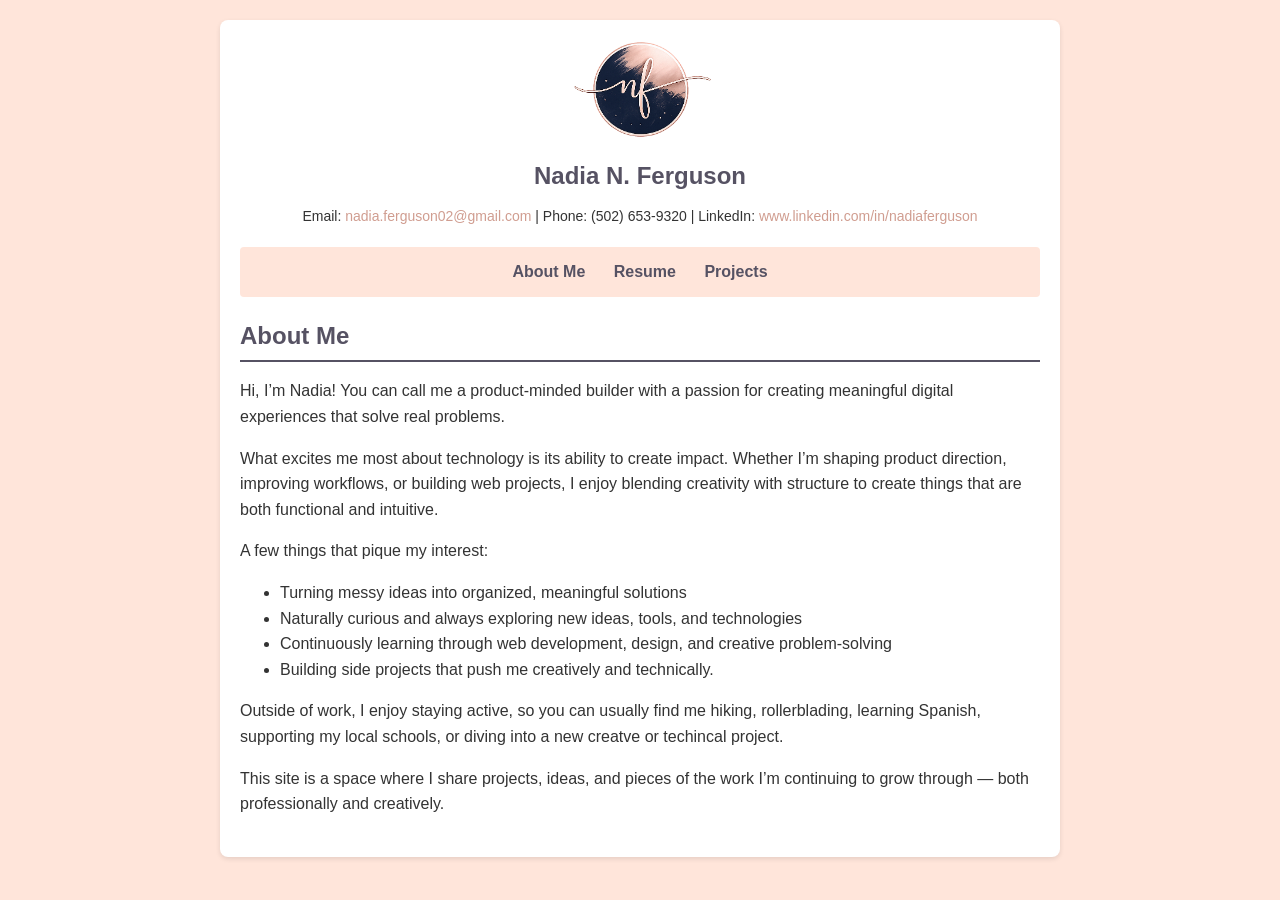
<file: index.html>
<!doctype html>
<html lang="en">
  <head>
    <meta charset="UTF-8" />
    <meta name="viewport" content="width=device-width, initial-scale=1.0" />
    <title>Nadia Ferguson | Product Manager</title>
    <link rel="stylesheet" href="css/styles.css" />
    <link rel="stylesheet" href="css/index.css" />
  </head>

  <body>
    <main class="container">
      <section class="header">
        <img
          class="nflogo"
          src="images/nf_emblem.png"
          alt="Nadia Ferguson Logo"
        />
        <h1>Nadia N. Ferguson</h1>
        <p class="contact">
          Email:
          <a href="mailto:nadia.ferguson02@gmail.com"
            >nadia.ferguson02@gmail.com</a
          >
          | Phone: (502) 653-9320 | LinkedIn:
          <a href="https://www.linkedin.com/in/nadiaferguson"
            >www.linkedin.com/in/nadiaferguson</a
          >
        </p>
        <nav class="navbar">
          <ul>
            <li><a href="index.html">About Me</a></li>
            <li><a href="resume.html">Resume</a></li>
            <li><a href="projects.html">Projects</a></li>
          </ul>
        </nav>
      </section>

      <section class="section">
        <h2>About Me</h2>
        <p>
          Hi, I’m Nadia! You can call me a product-minded builder with a passion
          for creating meaningful digital experiences that solve real problems.
        </p>

        <p>
          What excites me most about technology is its ability to create impact.
          Whether I’m shaping product direction, improving workflows, or
          building web projects, I enjoy blending creativity with structure to
          create things that are both functional and intuitive.
        </p>
        <p>A few things that pique my interest:</p>
        <ul>
          <li>Turning messy ideas into organized, meaningful solutions</li>
          <li>
            Naturally curious and always exploring new ideas, tools, and
            technologies
          </li>
          <li>
            Continuously learning through web development, design, and creative
            problem-solving
          </li>
          <li>
            Building side projects that push me creatively and technically.
          </li>
        </ul>

        <p>
          Outside of work, I enjoy staying active, so you can usually find me
          hiking, rollerblading, learning Spanish, supporting my local schools,
          or diving into a new creatve or techincal project.
        </p>

        <p>
          This site is a space where I share projects, ideas, and pieces of the
          work I’m continuing to grow through — both professionally and
          creatively.
        </p>
      </section>
    </main>
  </body>
</html>
</file>
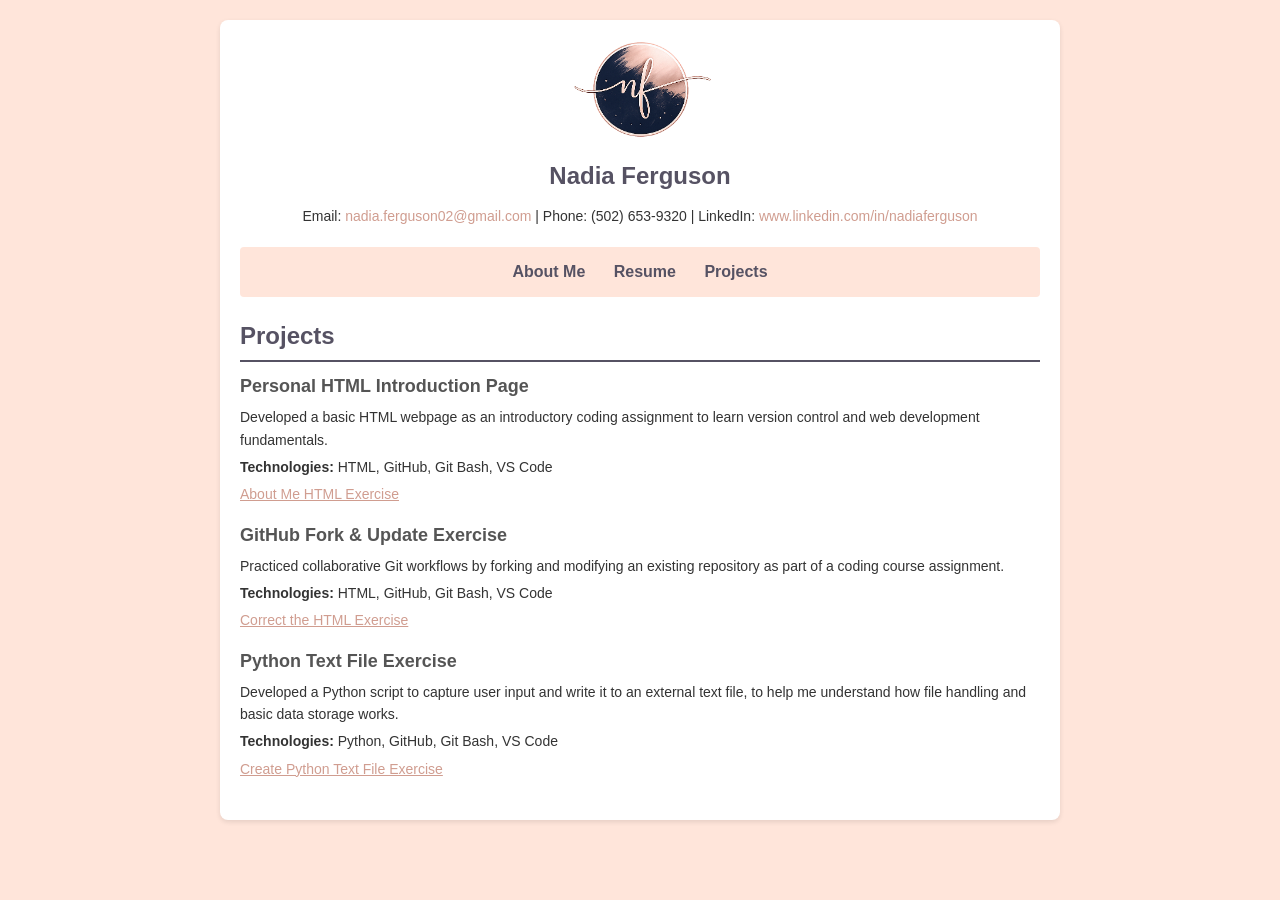
<file: projects.html>
<!doctype html>
<html lang="en">
  <head>
    <meta charset="UTF-8" />
    <meta name="viewport" content="width=device-width, initial-scale=1.0" />
    <title>Nadia Ferguson | Web Development Projects</title>
    <link rel="stylesheet" href="css/styles.css" />
    <link rel="stylesheet" href="css/index.css" />
  </head>

  <body>
    <main class="container">
      <section class="header">
        <img
          class="nflogo"
          src="images/nf_emblem.png"
          alt="Nadia Ferguson Logo"
        />
        <h1>Nadia Ferguson</h1>
        <p class="contact">
          Email:
          <a href="mailto:yourname@example.com">nadia.ferguson02@gmail.com</a>
          | Phone: (502) 653-9320 | LinkedIn:
          <a href="#">www.linkedin.com/in/nadiaferguson</a>
        </p>
        <nav class="navbar">
          <ul>
            <li><a href="index.html">About Me</a></li>
            <li><a href="resume.html">Resume</a></li>
            <li><a href="projects.html">Projects</a></li>
          </ul>
        </nav>
      </section>
      <section class="section">
        <h2>Projects</h2>
        <div class="item">
          <h3>Personal HTML Introduction Page</h3>
          <p>
            Developed a basic HTML webpage as an introductory coding assignment
            to learn version control and web development fundamentals.
          </p>
          <p><strong>Technologies:</strong> HTML, GitHub, Git Bash, VS Code</p>

          <p>
            <a
              class="projectlink"
              href="https://github.com/nadiaferg-02/About-Me-HTML"
              >About Me HTML Exercise</a
            >
          </p>
        </div>
        <div class="item">
          <h3>GitHub Fork & Update Exercise</h3>
          <p>
            Practiced collaborative Git workflows by forking and modifying an
            existing repository as part of a coding course assignment.
          </p>
          <p><strong>Technologies:</strong> HTML, GitHub, Git Bash, VS Code</p>
          <p>
            <a
              class="projectlink"
              href="https://github.com/nadiaferg-02/correct-the-html"
              >Correct the HTML Exercise</a
            >
          </p>
        </div>
        <div class="item">
          <h3>Python Text File Exercise</h3>
          <p>
            Developed a Python script to capture user input and write it to an
            external text file, to help me understand how file handling and
            basic data storage works.
          </p>
          <p>
            <strong>Technologies:</strong> Python, GitHub, Git Bash, VS Code
          </p>
          <p>
            <a
              class="projectlink"
              href="https://github.com/nadiaferg-02/Text_File_Creator"
              >Create Python Text File Exercise</a
            >
          </p>
        </div>
      </section>
    </main>
  </body>
</html>
</file>
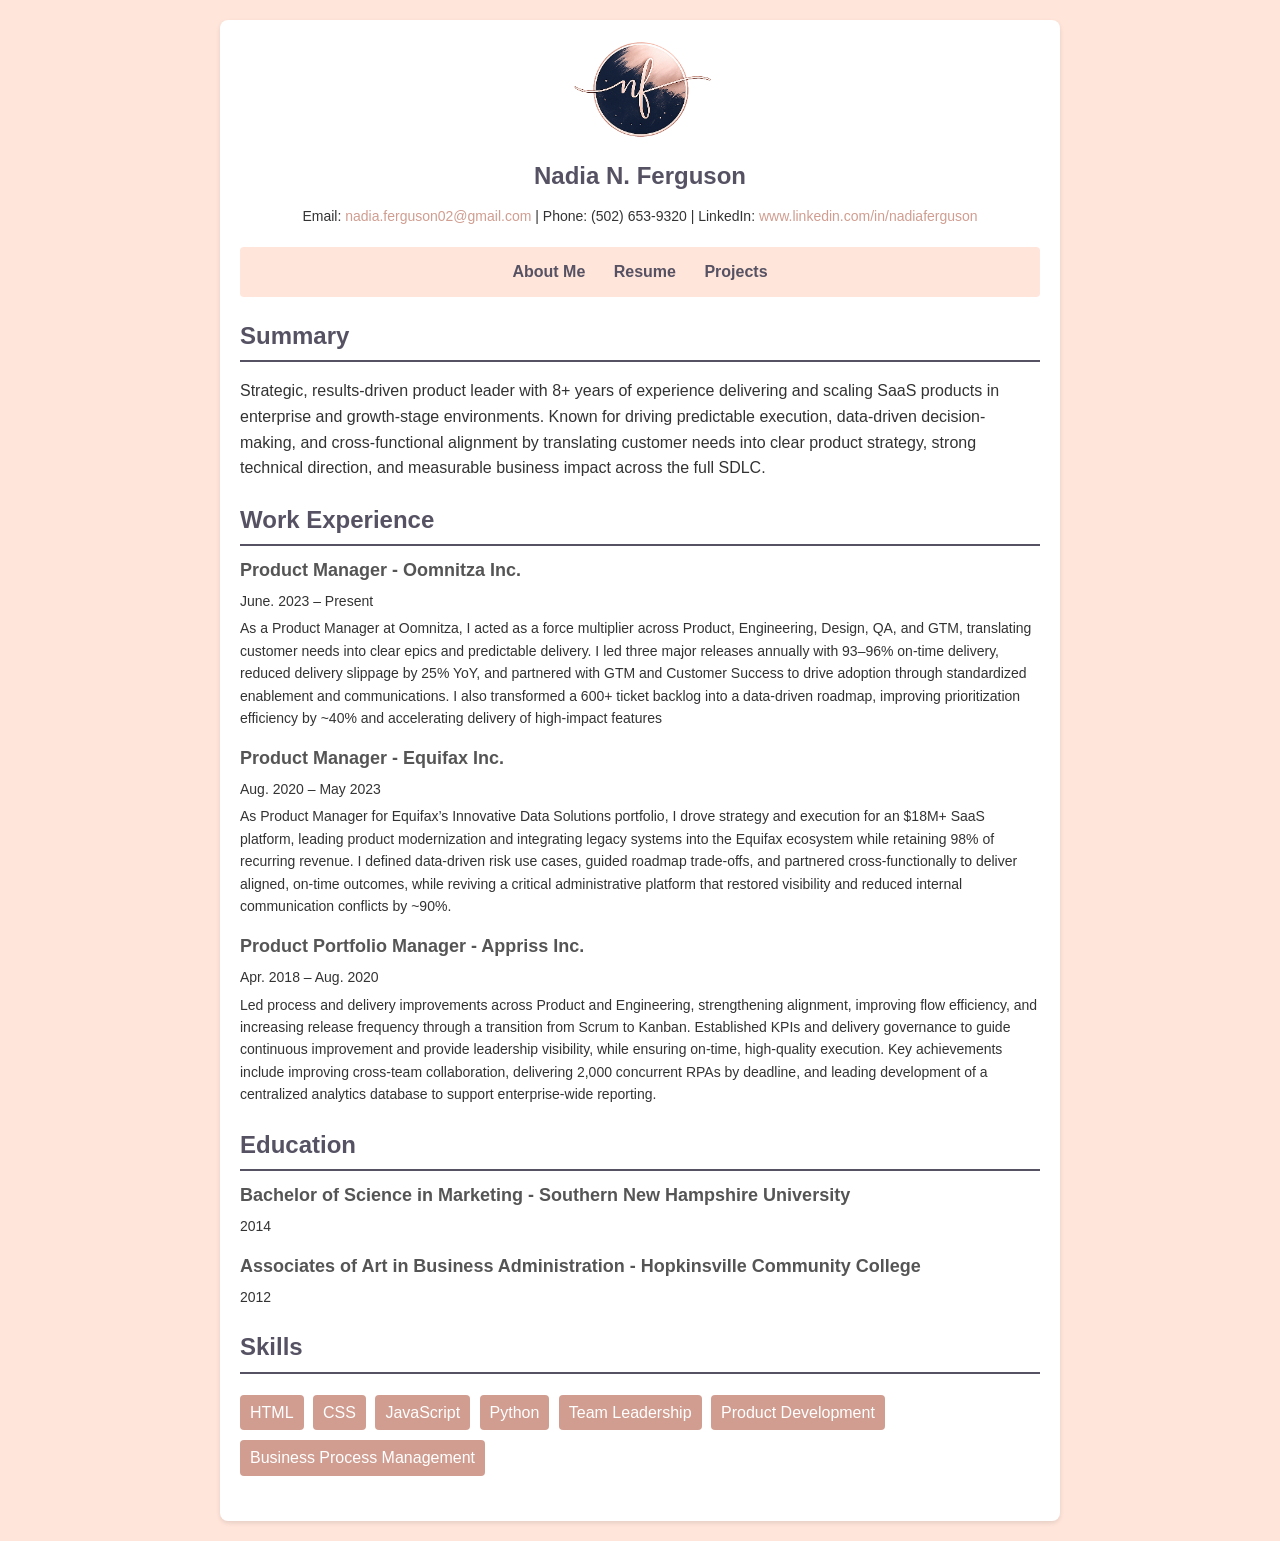
<file: resume.html>
<!doctype html>
<html lang="en">
  <head>
    <meta charset="UTF-8" />
    <meta name="viewport" content="width=device-width, initial-scale=1.0" />
    <title>Nadia Ferguson | Product Manager</title>
    <link rel="stylesheet" href="css/styles.css" />
    <link rel="stylesheet" href="css/index.css" />
  </head>

  <body>
    <main class="container">
      <section class="header">
        <img
          class="nflogo"
          src="images/nf_emblem.png"
          alt="Nadia Ferguson Logo"
        />
        <h1>Nadia N. Ferguson</h1>
        <p class="contact">
          Email:
          <a href="mailto:nadia.ferguson02@gmail.com"
            >nadia.ferguson02@gmail.com</a
          >
          | Phone: (502) 653-9320 | LinkedIn:
          <a href="https://www.linkedin.com/in/nadiaferguson"
            >www.linkedin.com/in/nadiaferguson</a
          >
        </p>
        <nav class="navbar">
          <ul>
            <li><a href="index.html">About Me</a></li>
            <li><a href="resume.html">Resume</a></li>
            <li><a href="projects.html">Projects</a></li>
          </ul>
        </nav>
      </section>
      <section class="section">
        <h2>Summary</h2>
        <p>
          Strategic, results-driven product leader with 8+ years of experience
          delivering and scaling SaaS products in enterprise and growth-stage
          environments. Known for driving predictable execution, data-driven
          decision-making, and cross-functional alignment by translating
          customer needs into clear product strategy, strong technical
          direction, and measurable business impact across the full SDLC.
        </p>
      </section>
      <section class="section">
        <h2>Work Experience</h2>
        <div class="item">
          <h3>Product Manager - Oomnitza Inc.</h3>
          <p>June. 2023 – Present</p>
          <p>
            As a Product Manager at Oomnitza, I acted as a force multiplier
            across Product, Engineering, Design, QA, and GTM, translating
            customer needs into clear epics and predictable delivery. I led
            three major releases annually with 93–96% on-time delivery, reduced
            delivery slippage by 25% YoY, and partnered with GTM and Customer
            Success to drive adoption through standardized enablement and
            communications. I also transformed a 600+ ticket backlog into a
            data-driven roadmap, improving prioritization efficiency by ~40% and
            accelerating delivery of high-impact features
          </p>
        </div>
        <div class="item">
          <h3>Product Manager - Equifax Inc.</h3>
          <p>Aug. 2020 – May 2023</p>
          <p>
            As Product Manager for Equifax’s Innovative Data Solutions
            portfolio, I drove strategy and execution for an $18M+ SaaS
            platform, leading product modernization and integrating legacy
            systems into the Equifax ecosystem while retaining 98% of recurring
            revenue. I defined data-driven risk use cases, guided roadmap
            trade-offs, and partnered cross-functionally to deliver aligned,
            on-time outcomes, while reviving a critical administrative platform
            that restored visibility and reduced internal communication
            conflicts by ~90%.
          </p>
        </div>
        <div class="item">
          <h3>Product Portfolio Manager - Appriss Inc.</h3>
          <p>Apr. 2018 – Aug. 2020</p>
          <p>
            Led process and delivery improvements across Product and
            Engineering, strengthening alignment, improving flow efficiency, and
            increasing release frequency through a transition from Scrum to
            Kanban. Established KPIs and delivery governance to guide continuous
            improvement and provide leadership visibility, while ensuring
            on-time, high-quality execution. Key achievements include improving
            cross-team collaboration, delivering 2,000 concurrent RPAs by
            deadline, and leading development of a centralized analytics
            database to support enterprise-wide reporting.
          </p>
        </div>
      </section>
      <section class="section">
        <h2>Education</h2>
        <div class="item">
          <h3>
            Bachelor of Science in Marketing - Southern New Hampshire University
          </h3>
          <p>2014</p>
        </div>
        <div class="item">
          <h3>
            Associates of Art in Business Administration - Hopkinsville
            Community College
          </h3>
          <p>2012</p>
        </div>
      </section>
      <section class="section">
        <h2>Skills</h2>
        <div class="skills">
          <ul>
            <li>HTML</li>
            <li>CSS</li>
            <li>JavaScript</li>
            <li>Python</li>
            <li>Team Leadership</li>
            <li>Product Development</li>
            <li>Business Process Management</li>
          </ul>
        </div>
      </section>
    </main>
  </body>
</html>
</file>
<file: css/styles.css>
body {
  font-family: Arial, sans-serif;
  line-height: 1.6;
  margin: 0;
  padding: 0;
  color: #333;
  background-color: #ffe5da;
  /* #f4f4f4 */
}
.container {
  max-width: 800px;
  margin: 20px auto;
  padding: 20px;
  background: #fff;
  border-radius: 8px;
  box-shadow: 0 2px 5px rgba(0, 0, 0, 0.1);
}
h1,
h2 {
  color: #565263;
  /* #007bff; */
}
.header {
  text-align: center;
}
.header h1 {
  margin: 10px 0;
}
.contact {
  margin: 10px 0;
  font-size: 14px;
}
.contact a {
  color: #d09d90;
  text-decoration: none;
}

.navbar {
  margin-top: 20px;
  text-align: center;
  background-color: #ffe5da;
  padding: 12px 0;
  border-radius: 4px;
}

.navbar ul {
  list-style: none;
  padding: 0;
  margin: 0;
}

.navbar li {
  display: inline-block;
  margin: 0 12px;
}

.navbar a {
  text-decoration: none;
  color: #565263;
  font-weight: bold;
}

.navbar a:hover {
  color: white;
}

.section {
  margin: 20px 0;
}
.section h2 {
  margin-bottom: 10px;
  border-bottom: 2px solid #565263;
  padding-bottom: 5px;
}
.item {
  margin-bottom: 15px;
}
.item h3 {
  margin: 0;
  font-size: 18px;
  color: #555;
}
.item p {
  margin: 5px 0;
  font-size: 14px;
}
.item a {
  color: #d09d90;
}
.skills ul {
  list-style: none;
  padding: 0;
}
.skills ul li {
  display: inline-block;
  background: #d09d90;
  color: #fff;
  padding: 5px 10px;
  margin: 5px 5px 5px 0;
  border-radius: 4px;
}
.nflogo {
  max-width: 300px;
}
.footer {
  text-align: center;
}

/* --color-1: #000;  Black 
--color-2: #D09D90;  Dark Peach     Alts: #E0B0A3
--color-3: #121D35;  Midnight Blue  Alts: #142038
--color-4: #FFFDFE;  White
--color-5: #FEDBD2;  Light Peach    Alts: #FDDCCE */
</file>
<file: css/index.css>
@media (max-width: 900px) {
  body {
    padding: 15px;
  }

  .section {
    margin: 10px 0;
  }

  .section h2 {
    font-size: 20px;
  }

  .item h3 {
    font-size: 15px;
  }

  .item p {
    font-size: 12px;
    line-height: 1.5;
  }

  .nflogo {
    max-width: 180px;
    display: block;
    margin: 0 auto;
  }

  .footer {
    font-size: 12px;
    padding: 10px;
  }
}
</file>
